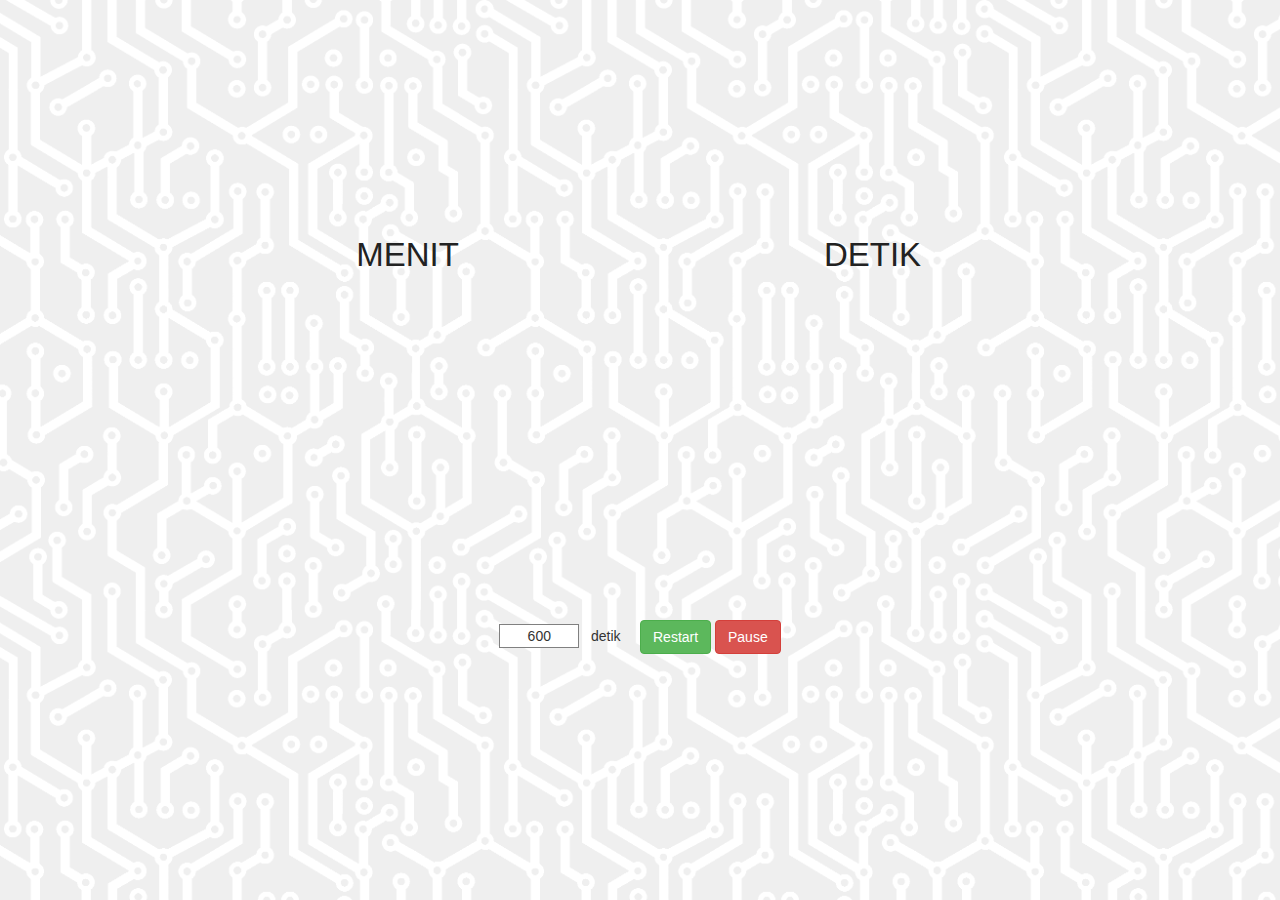
<file: semifinal/timer.html>
<!DOCTYPE html>
<html>
	<head>
		<title>Brilliant Competition 7</title>
		
		<script src="inc/jquery.js"></script>
		<link rel="stylesheet" href="inc/bootstrap.min.css"/>
		<script type="text/javascript" src="inc/bootstrap.min.js"></script>
		<link rel="stylesheet" href="inc/TimeCircles.css" />
		<script type="text/javascript" src="inc/TimeCircles.js"></script>
	</head>
	
	<style>
			
		body {
			font-family:"Titillium Web",Calibri,Arial,sans-serif;
			background-color:#efefef;
			background-image:url("inc/hex.png");
			background-size:500px auto;
		}
			
		.container {
			margin:75px auto;
			width:75%;
			text-align:center;
		}
	
		h1 {
		
		}
		
		#CountDownTimer {
			width:100%;
		}
		
		.controls {
			text-align:center;
			margin:10px auto;
		}
		
		#time {
			margin:0px;
			font-size:14px;
			width:80px;
			border:1px solid gray;
			text-align:center;
		}
		
	</style>
	
	
	<body>
	
		<div class="container">		
            <div id="CountDownTimer" data-timer="900"></div>		
		</div>
		
		<div class="controls">
			<input type="text" id="time" value="600">  &nbsp; detik &nbsp;&nbsp;&nbsp;
			<button class="btn btn-success startTimer">Restart</button>
            <button class="btn btn-danger stopTimer">Pause</button>
		</div>
	
	
		<script>
           
           var tc = $("#CountDownTimer").TimeCircles({ start:false, time: { Days: { show: false },Hours: { show: false }}, count_past_zero:false});
		   var currentstarttime = 0;
			
            $(".startTimer").click(function() {
				var time = $("#time").val();
				$("#CountDownTimer").data("timer",time);
				currentstarttime = time;
				
                $("#CountDownTimer").TimeCircles().restart();
            });
			var pauseresume = true;
            $(".stopTimer").click(function() {
				if(pauseresume){
					$(".stopTimer").html("Resume");
					$("#CountDownTimer").TimeCircles().stop();
					pauseresume = false;
				} else {
					$(".stopTimer").html("Pause");
					$("#CountDownTimer").TimeCircles().start();
					pauseresume = true;
				}
            });
		
			var lowa = new Audio("inc/440hz150.mp3");
			var higha = new Audio("inc/880hz150.mp3");
			var bell = new Audio("inc/bell.mp3");
			var alarm = new Audio("inc/alarm.mp3");
		
			tc.addListener(function(unit,value,total){
				if(total == Math.round(currentstarttime/2)){
					bell.play();
				}
				if((total <= 10) && (total>5)){
					lowa.play();
				}
				if((total <= 5) && (total>0)){
					higha.play();
				}
				if(total==0){
					alarm.play();
				}
			});

        </script>       
	
	
	</body>
</html>
</file>
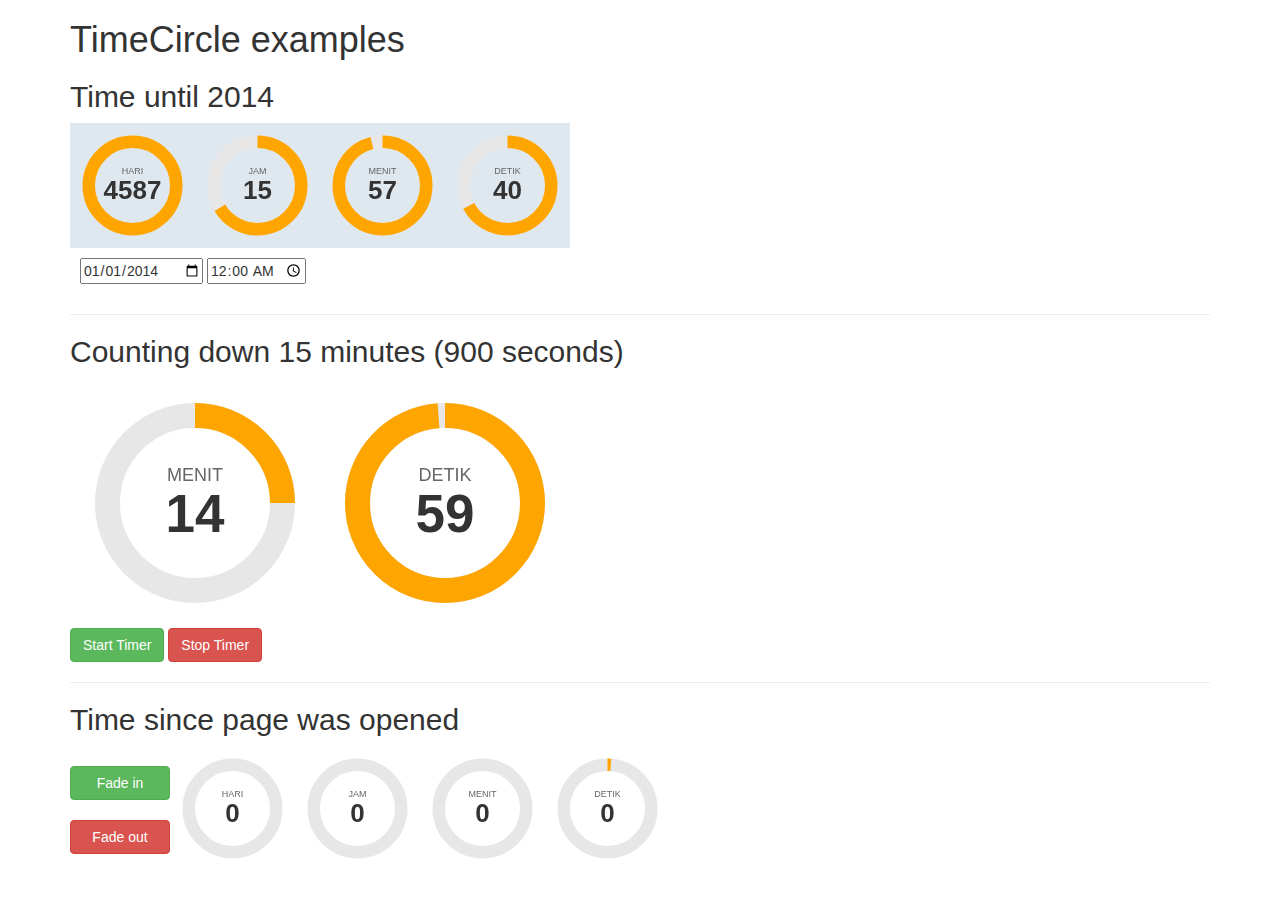
<file: timecircles/demo.html>
<!DOCTYPE HTML>
<html>
    <head>
        <script type="text/javascript" src="http://ajax.googleapis.com/ajax/libs/jquery/1.10.2/jquery.min.js"></script>
        <link rel="stylesheet" href="http://netdna.bootstrapcdn.com/bootstrap/3.0.0/css/bootstrap.min.css">
        <script type="text/javascript" src="inc/TimeCircles.js"></script>
        <link rel="stylesheet" href="inc/TimeCircles.css" />
    </head>
    <body>
        <div class="container">
            <h1>TimeCircle examples</h1>
            <h2>Time until 2014</h2>
            <div id="DateCountdown" data-date="2014-01-01 00:00:00" style="width: 500px; height: 125px; padding: 0px; box-sizing: border-box; background-color: #E0E8EF"></div>
            <div style="padding: 10px;">
                <input type="date" id="date" value="2014-01-01">
                <input type="time" id="time" value="00:00">
            </div>
            <hr>
            <h2>Counting down 15 minutes (900 seconds)</h2>
            <div id="CountDownTimer" data-timer="900" style="width: 1000px; height: 250px;"></div>
            <button class="btn btn-success startTimer">Start Timer</button>
            <button class="btn btn-danger stopTimer">Stop Timer</button>
            <hr>
            <h2>Time since page was opened</h2>
            <div>
                <div style="float: left; width: 100px;">
                    <br>
                    <button class="btn btn-success btn-block fadeIn">Fade in</button><br>
                    <button class="btn btn-danger btn-block fadeOut">Fade out</button>
                </div>
                <div id="PageOpenTimer" style="width: 500px; height: 125px; float: left"></div>
            </div>
        </div>
        <script>
            $("#DateCountdown").TimeCircles();
            $("#CountDownTimer").TimeCircles({ time: { Days: { show: false }, Hours: { show: false } }});
            $("#PageOpenTimer").TimeCircles();
            
            var updateTime = function(){
                var date = $("#date").val();
                var time = $("#time").val();
                var datetime = date + ' ' + time + ':00';
                $("#DateCountdown").data('date', datetime).TimeCircles().start();
            }
            $("#date").change(updateTime).keyup(updateTime);
            $("#time").change(updateTime).keyup(updateTime);
            
            // Start and stop are methods applied on the public TimeCircles instance
            $(".startTimer").click(function() {
                $("#CountDownTimer").TimeCircles().start();
            });
            $(".stopTimer").click(function() {
                $("#CountDownTimer").TimeCircles().stop();
            });

            // Fade in and fade out are examples of how chaining can be done with TimeCircles
            $(".fadeIn").click(function() {
                $("#PageOpenTimer").fadeIn();
            });
            $(".fadeOut").click(function() {
                $("#PageOpenTimer").fadeOut();
            });

        </script>       
    </body>
</html>
</file>
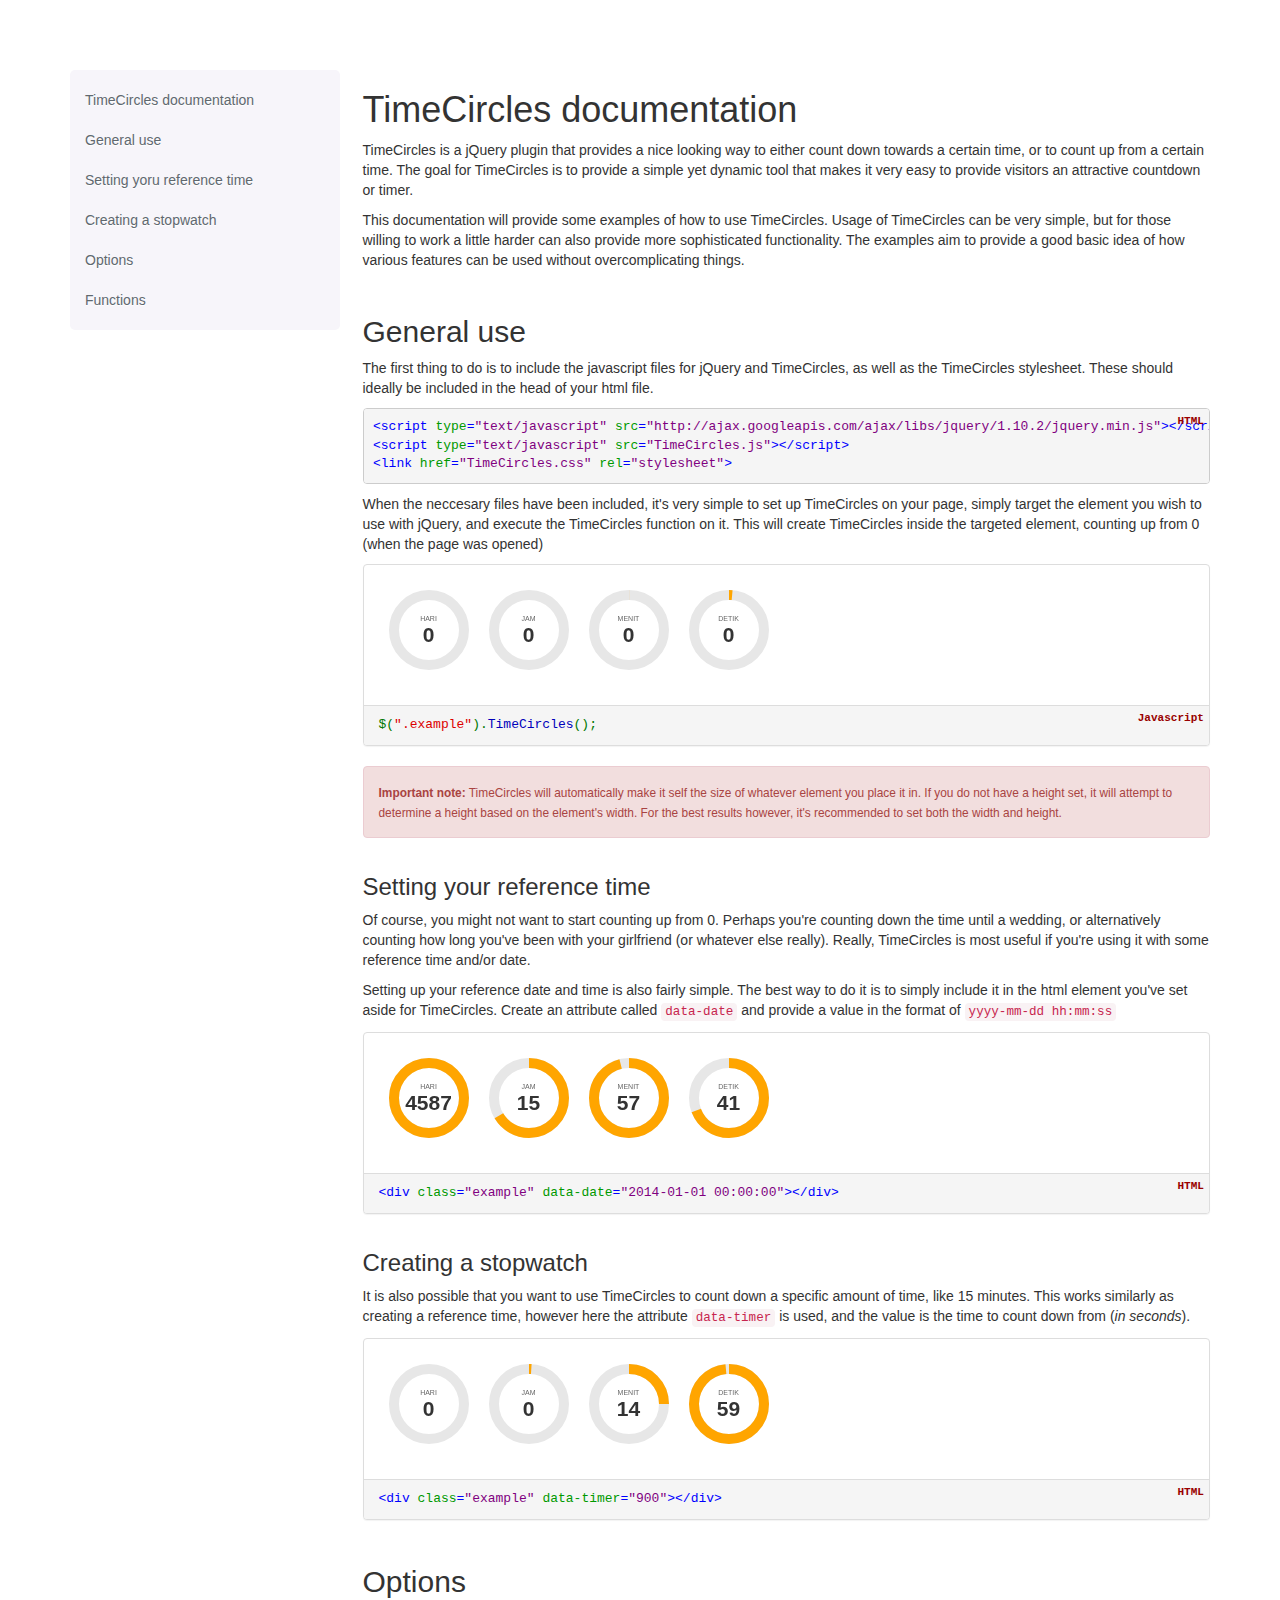
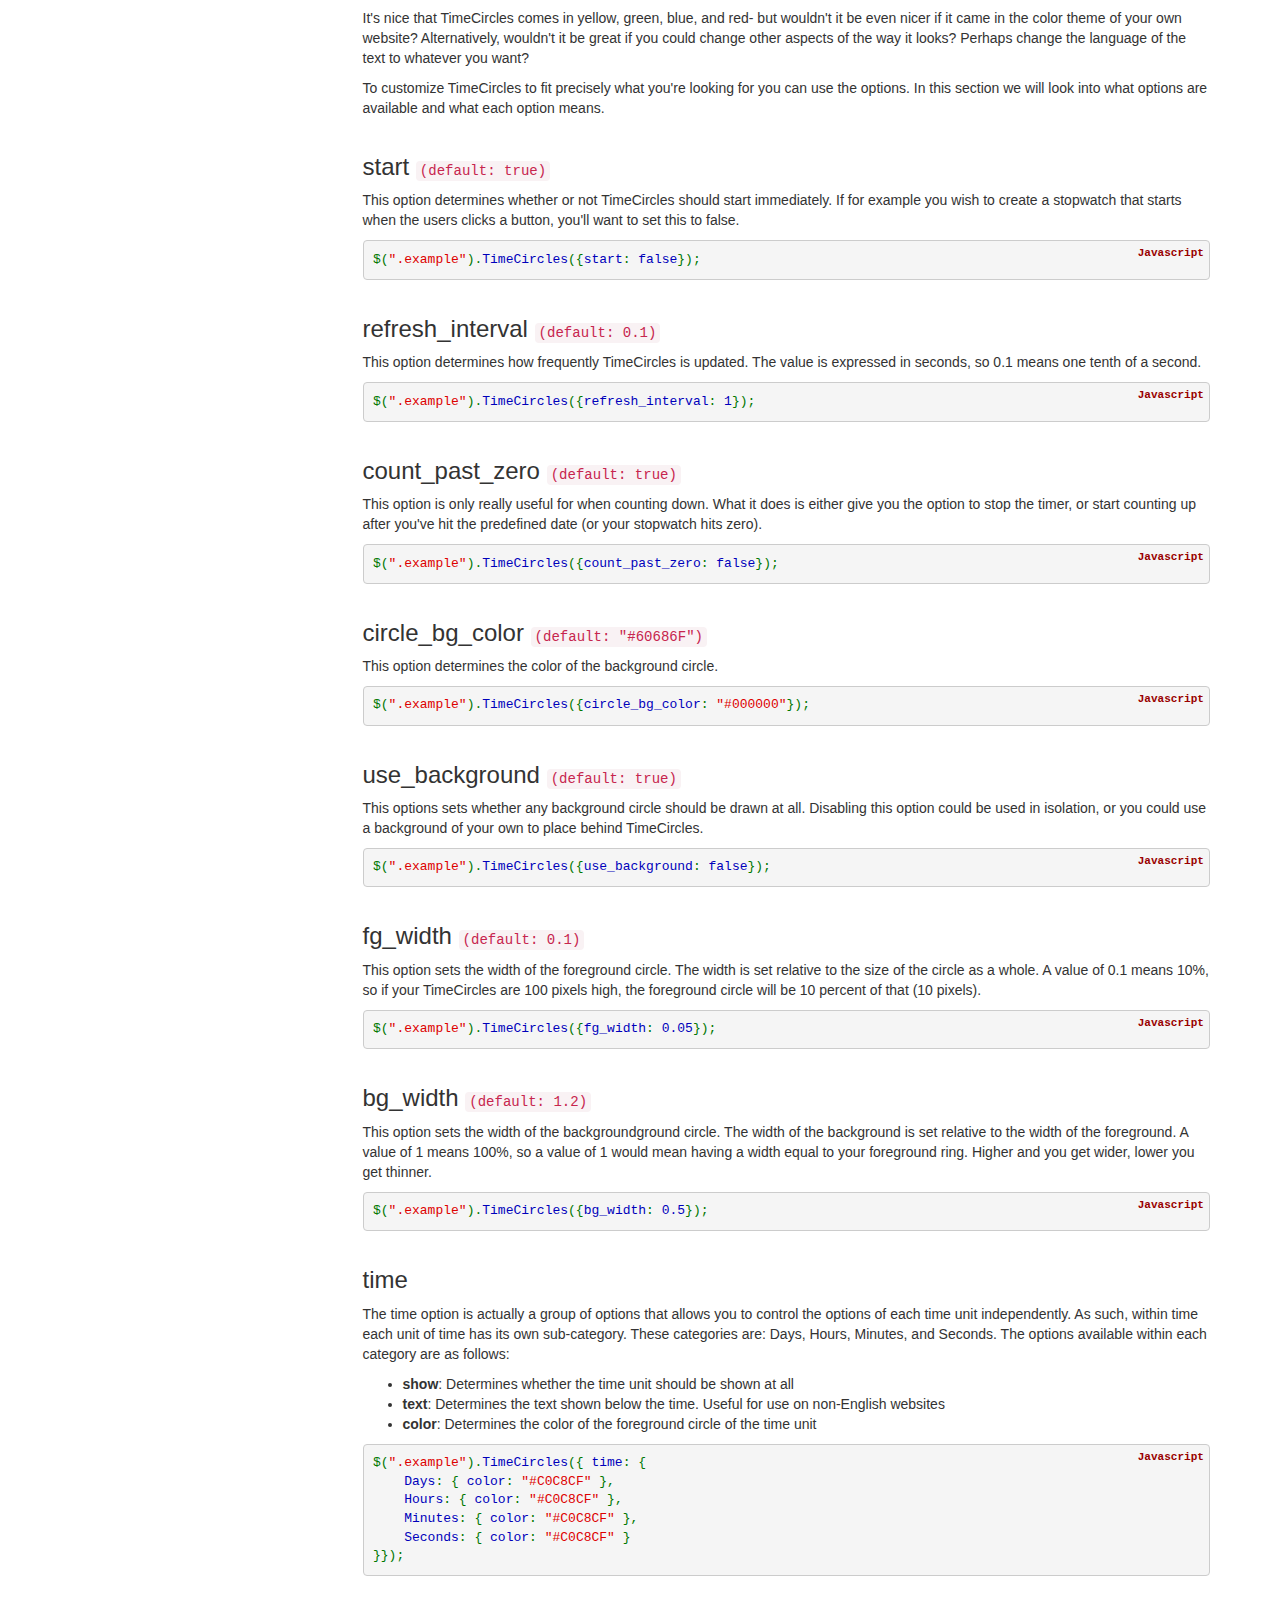
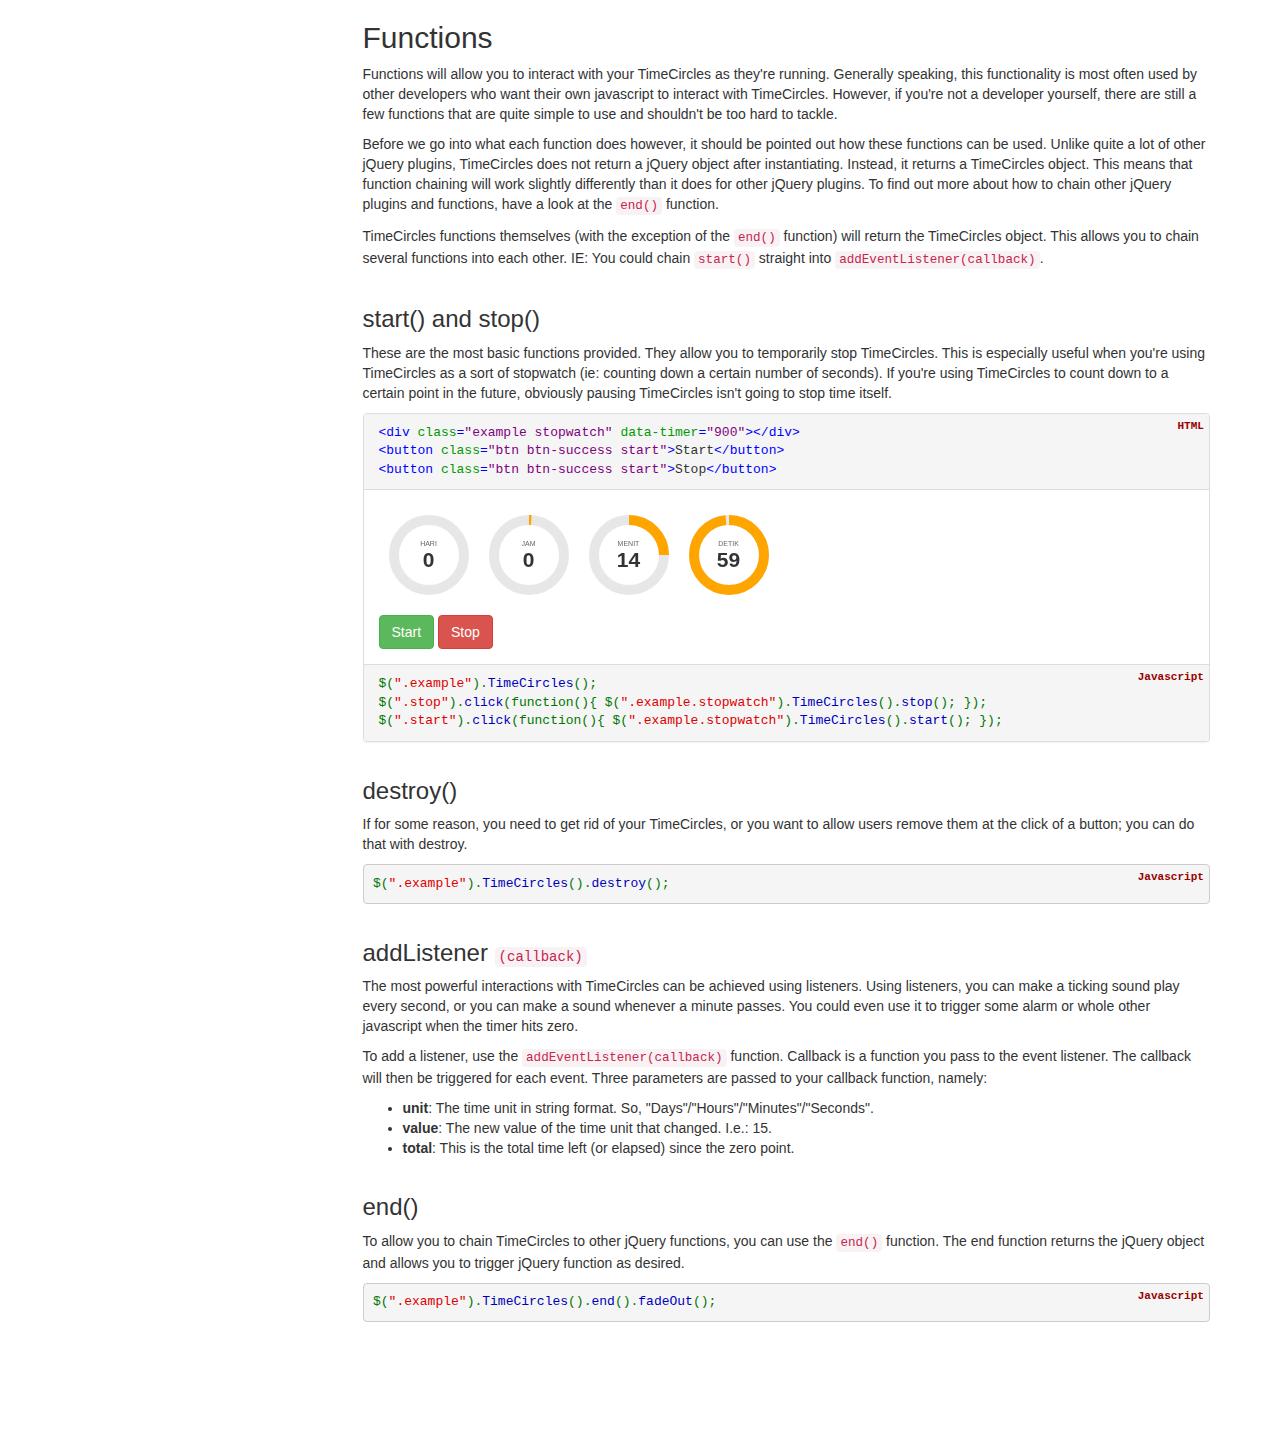
<file: timecircles/readme.html>
<!DOCTYPE html>
<html lang="en">
    <head>
        <title>TimeCircles Readme / documentation</title>
        <meta http-equiv="Content-Type" content="text/html; charset=UTF-8">
        <meta name="viewport" content="width=device-width, initial-scale=1.0">
        <link rel="stylesheet" href="http://netdna.bootstrapcdn.com/bootstrap/3.0.0/css/bootstrap.min.css">
        <link href="inc/TimeCircles.css" rel="stylesheet">
        <link href="inc/readme.css" rel="stylesheet">
        <script type="text/javascript" src="http://ajax.googleapis.com/ajax/libs/jquery/1.10.2/jquery.min.js"></script>
        <script type="text/javascript" src="http://netdna.bootstrapcdn.com/bootstrap/3.0.0/js/bootstrap.min.js"></script>
        <script type="text/javascript" src="inc/TimeCircles.js"></script>
        <script type="text/javascript">
            $(function() {
                $(".example").TimeCircles();
                
                $(".stop").click(function(){
                    $(".example.stopwatch").TimeCircles().stop();
                });
                $(".start").click(function(){
                    $(".example.stopwatch").TimeCircles().start();
                });
                $('body').scrollspy({ target: '#sideNav' });
            });
        </script>
    </head>
    <body data-spy="scroll" data-target="#sideNav">
        <div class="container">
            <div class="row show-grid" style="padding-top: 70px;">
                <div class="col-lg-3">
                    <div class="bs-sidebar affix" id="sideNav" style="width: 270px;">
                        <ul class="nav bs-sidenav" style="padding-top: 10px;padding-bottom: 10px;text-shadow: 0 1px 0 #fff;background-color: #f7f5fa;border-radius: 5px;">
                            <li><a href="#Documentation">TimeCircles documentation</a></li>
                            <li><a href="#GeneralUse">General use</a></li>
                            <li><a href="#ReferenceTime">Setting yoru reference time</a></li>
                            <li><a href="#StopWatch">Creating a stopwatch</a></li>
                            <li>
                                <a href="#Options">Options</a>
                                <ul>
                                    <li><a href="#opt_start">Start</a></li>
                                    <li><a href="#opt_refresh_interval">Refresh interval</a></li>
                                    <li><a href="#opt_count_past_zero">Count past zero</a></li>
                                    <li><a href="#opt_circle_bg_color">Background color</a></li>
                                    <li><a href="#opt_use_background">Use background</a></li>
                                    <li><a href="#opt_fg_width">Foreground width</a></li>
                                    <li><a href="#opt_bg_width">Background width</a></li>
                                    <li><a href="#opt_time">Time</a></li>
                                </ul>
                            </li>
                            <li>
                                <a href="#Functions">Functions</a>
                                <ul>
                                    <li><a href="#func_start_stop">Start and stop</a></li>
                                    <li><a href="#func_destroy">Destroy</a></li>
                                    <li><a href="#func_addListener">Event Listeners</a></li>
                                    <li><a href="#func_end">End</a></li>
                                </ul>
                            </li>
                        </ul>
                    </div>
                </div>
                <div class="col-lg-9">
                    <h1 id="Documentation">TimeCircles documentation</h1>
                    <p>
                        TimeCircles is a jQuery plugin that provides a nice looking way to either count down towards a certain time, or to count up from a certain time.
                        The goal for TimeCircles is to provide a simple yet dynamic tool that makes it very easy to provide visitors an attractive countdown or timer.
                    </p>
                    <p>
                        This documentation will provide some examples of how to use TimeCircles.
                        Usage of TimeCircles can be very simple, but for those willing to work a little harder can also provide more sophisticated functionality.
                        The examples aim to provide a good basic idea of how various features can be used without overcomplicating things.
                    </p>
                    <h2 id="GeneralUse">General use</h2>
                    <p>
                        The first thing to do is to include the javascript files for jQuery and TimeCircles, as well as the TimeCircles stylesheet.
                        These should ideally be included in the head of your html file.
                    </p>
                    <pre>
<small class="codeType">HTML</small><font color="0000FF">&lt;<font color="0000FF">script</font> <font color="009900">type<font color="0000FF">=</font><font color="800080">&quot;text/javascript&quot;</font> src<font color="0000FF">=</font><font color="800080">&quot;http://ajax.googleapis.com/ajax/libs/jquery/1.10.2/jquery.min.js&quot;</font></font>&gt;</font><font color="0000FF">&lt;/<font color="0000FF">script</font>&gt;</font>
<font color="0000FF">&lt;<font color="0000FF">script</font> <font color="009900">type<font color="0000FF">=</font><font color="800080">&quot;text/javascript&quot;</font> src<font color="0000FF">=</font><font color="800080">&quot;TimeCircles.js&quot;</font></font>&gt;</font><font color="0000FF">&lt;/<font color="0000FF">script</font>&gt;</font>
<font color="0000FF">&lt;<font color="0000FF">link</font> <font color="009900">href<font color="0000FF">=</font><font color="800080">&quot;TimeCircles.css&quot;</font> rel<font color="0000FF">=</font><font color="800080">&quot;stylesheet&quot;</font></font>&gt;</font>                    </pre>
                    <p>
                        When the neccesary files have been included, it's very simple to set up TimeCircles on your page, simply target the element you wish to use with jQuery,
                        and execute the TimeCircles function on it. This will create TimeCircles inside the targeted element, counting up from 0 (when the page was opened)
                    </p>
                    <div class="panel panel-default">
                        <div class="panel-body">
                            <div class="example"></div>
                        </div>
                        <div class="panel-footer code"><small class="codeType">Javascript</small></span><span style="color: #007700">$(</span><span style="color: #DD0000">".example"</span><span style="color: #007700">).</span><span style="color: #0000BB">TimeCircles</span><span style="color: #007700">();&nbsp;</span><span style="color: #0000BB"></div>
                    </div>
                    <div class="alert alert-danger small-text">
                        <small>
                            <strong>Important note:</strong>
                            TimeCircles will automatically make it self the size of whatever element you place it in.
                            If you do not have a height set, it will attempt to determine a height based on the element's width.
                            For the best results however, it's recommended to set both the width and height.
                        </small>
                    </div>
                    <h3 id="ReferenceTime">Setting your reference time</h3>
                    <p>
                        Of course, you might not want to start counting up from 0. Perhaps you're counting down the time until a wedding,
                        or alternatively counting how long you've been with your girlfriend (or whatever else really).
                        Really, TimeCircles is most useful if you're using it with some reference time and/or date.
                    </p>
                    <p>
                        Setting up your reference date and time is also fairly simple.
                        The best way to do it is to simply include it in the html element you've set aside for TimeCircles.
                        Create an attribute called <code>data-date</code> and provide a value in the format of <code>yyyy-mm-dd hh:mm:ss</code>
                    </p>
                    <div class="panel panel-default">
                        <div class="panel-body">
                            <div class="example" data-date="2014-01-01 00:00:00"></div>
                        </div>
                        <div class="panel-footer code"><small class="codeType">HTML</small><font color="0000FF">&lt;<font color="0000FF">div</font> <font color="009900">class<font color="0000FF">=</font><font color="800080">&quot;example&quot;</font> data-date<font color="0000FF">=</font><font color="800080">&quot;2014-01-01 00:00:00&quot;</font></font>&gt;</font><font color="0000FF">&lt;/<font color="0000FF">div</font>&gt;</font></div>
                    </div>                    
                    <h3 id="StopWatch">Creating a stopwatch</h3>
                    <p>
                        It is also possible that you want to use TimeCircles to count down a specific amount of time, like 15 minutes.
                        This works similarly as creating a reference time, however here the attribute <code>data-timer</code> is used,
                        and the value is the time to count down from (<em>in seconds</em>).
                    </p>
                    <div class="panel panel-default">
                        <div class="panel-body">
                            <div class="example" data-timer="900"></div>
                        </div>
                        <div class="panel-footer code"><small class="codeType">HTML</small><font color="0000FF">&lt;<font color="0000FF">div</font> <font color="009900">class<font color="0000FF">=</font><font color="800080">&quot;example&quot;</font> data-timer<font color="0000FF">=</font><font color="800080">&quot;900&quot;</font></font>&gt;</font><font color="0000FF">&lt;/<font color="0000FF">div</font>&gt;</font></div>
                    </div>                    
                    <h2 id="Options">Options</h2>
                    <p>
                        It's nice that TimeCircles comes in yellow, green, blue, and red- but wouldn't it be even nicer if it came in the color theme of your own website?
                        Alternatively, wouldn't it be great if you could change other aspects of the way it looks? Perhaps change the language of the text to whatever you want?
                    </p>
                    <p>
                        To customize TimeCircles to fit precisely what you're looking for you can use the options. In this section we will look into what options are available and what each option means.
                    </p>
                    <h3 id="opt_start">start <small><code>(default: true)</code></small></h3>
                    <p>
                        This option determines whether or not TimeCircles should start immediately.
                        If for example you wish to create a stopwatch that starts when the users clicks a button, you'll want to set this to false.
                    </p>
                    <pre><small class="codeType">Javascript</small></span><span style="color: #007700">$(</span><span style="color: #DD0000">".example"</span><span style="color: #007700">).</span><span style="color: #0000BB">TimeCircles</span><span style="color: #007700">({</span><span style="color: #0000BB">start</span><span style="color: #007700">:&nbsp;</span><span style="color: #0000BB">false</span><span style="color: #007700">});&nbsp;</span><span style="color: #0000BB"></pre>
                    <h3 id="opt_refresh_interval">refresh_interval <small><code>(default: 0.1)</code></small></h3>
                    <p>
                        This option determines how frequently TimeCircles is updated. The value is expressed in seconds, so 0.1 means one tenth of a second.
                    </p>
                    <pre><small class="codeType">Javascript</small></span><span style="color: #007700">$(</span><span style="color: #DD0000">".example"</span><span style="color: #007700">).</span><span style="color: #0000BB">TimeCircles</span><span style="color: #007700">({</span><span style="color: #0000BB">refresh_interval</span><span style="color: #007700">:&nbsp;</span><span style="color: #0000BB">1</span><span style="color: #007700">});&nbsp;</span><span style="color: #0000BB"></pre>
                    <h3 id="opt_count_past_zero">count_past_zero <small><code>(default: true)</code></small></h3>
                    <p>
                        This option is only really useful for when counting down.
                        What it does is either give you the option to stop the timer,
                        or start counting up after you've hit the predefined date (or your stopwatch hits zero).
                    </p>
                    <pre><small class="codeType">Javascript</small></span><span style="color: #007700">$(</span><span style="color: #DD0000">".example"</span><span style="color: #007700">).</span><span style="color: #0000BB">TimeCircles</span><span style="color: #007700">({</span><span style="color: #0000BB">count_past_zero</span><span style="color: #007700">:&nbsp;</span><span style="color: #0000BB">false</span><span style="color: #007700">});&nbsp;</span><span style="color: #0000BB"></pre>
                    <h3 id="opt_circle_bg_color">circle_bg_color <small><code>(default: &quot;#60686F&quot;)</code></small></h3>
                    <p>
                        This option determines the color of the background circle.
                    </p>
                    <pre><small class="codeType">Javascript</small></span><span style="color: #007700">$(</span><span style="color: #DD0000">".example"</span><span style="color: #007700">).</span><span style="color: #0000BB">TimeCircles</span><span style="color: #007700">({</span><span style="color: #0000BB">circle_bg_color</span><span style="color: #007700">:&nbsp;</span><span style="color: #DD0000">"#000000"</span><span style="color: #007700">});&nbsp;</span><span style="color: #0000BB"></pre>
                    <h3 id="opt_use_background">use_background <small><code>(default: true)</code></small></h3>
                    <p>
                        This options sets whether any background circle should be drawn at all.
                        Disabling this option could be used in isolation, or you could use a background of your own to place behind TimeCircles.
                    </p>
                    <pre><small class="codeType">Javascript</small></span><span style="color: #007700">$(</span><span style="color: #DD0000">".example"</span><span style="color: #007700">).</span><span style="color: #0000BB">TimeCircles</span><span style="color: #007700">({</span><span style="color: #0000BB">use_background</span><span style="color: #007700">:&nbsp;</span><span style="color: #0000BB">false</span><span style="color: #007700">});&nbsp;</span><span style="color: #0000BB"></pre>
                    <h3 id="opt_fg_width">fg_width <small><code>(default: 0.1)</code></small></h3>
                    <p>
                        This option sets the width of the foreground circle. The width is set relative to the size of the circle as a whole.
                        A value of 0.1 means 10%, so if your TimeCircles are 100 pixels high, the foreground circle will be 10 percent of that (10 pixels).
                    </p>
                    <pre><small class="codeType">Javascript</small></span><span style="color: #007700">$(</span><span style="color: #DD0000">".example"</span><span style="color: #007700">).</span><span style="color: #0000BB">TimeCircles</span><span style="color: #007700">({</span><span style="color: #0000BB">fg_width</span><span style="color: #007700">:&nbsp;</span><span style="color: #0000BB">0.05</span><span style="color: #007700">});&nbsp;</span><span style="color: #0000BB"></pre>
                    <h3 id="opt_bg_width">bg_width <small><code>(default: 1.2)</code></small></h3>
                    <p>
                        This option sets the width of the backgroundground circle. The width of the background is set relative to the width of the foreground.
                        A value of 1 means 100%, so a value of 1 would mean having a width equal to your foreground ring. Higher and you get wider, lower you get thinner.
                    </p>
                    <pre><small class="codeType">Javascript</small></span><span style="color: #007700">$(</span><span style="color: #DD0000">".example"</span><span style="color: #007700">).</span><span style="color: #0000BB">TimeCircles</span><span style="color: #007700">({</span><span style="color: #0000BB">bg_width</span><span style="color: #007700">:&nbsp;</span><span style="color: #0000BB">0.5</span><span style="color: #007700">});&nbsp;</span><span style="color: #0000BB"></pre>
                    <h3 id="opt_time">time</h3>
                    <p>
                        The time option is actually a group of options that allows you to control the options of each time unit independently.
                        As such, within time each unit of time has its own sub-category. These categories are: Days, Hours, Minutes, and Seconds.
                        The options available within each category are as follows:
                    </p>
                    <ul>
                        <li><strong>show</strong>: Determines whether the time unit should be shown at all</li>
                        <li><strong>text</strong>: Determines the text shown below the time. Useful for use on non-English websites</li>
                        <li><strong>color</strong>: Determines the color of the foreground circle of the time unit</li>
                    </ul>
                    <pre><small class="codeType">Javascript</small></span><span style="color: #007700">$(</span><span style="color: #DD0000">".example"</span><span style="color: #007700">).</span><span style="color: #0000BB">TimeCircles</span><span style="color: #007700">({&nbsp;</span><span style="color: #0000BB">time</span><span style="color: #007700">:&nbsp;{
&nbsp;&nbsp;&nbsp;&nbsp;</span><span style="color: #0000BB">Days</span><span style="color: #007700">:&nbsp;{&nbsp;</span><span style="color: #0000BB">color</span><span style="color: #007700">:&nbsp;</span><span style="color: #DD0000">"#C0C8CF"&nbsp;</span><span style="color: #007700">},
&nbsp;&nbsp;&nbsp;&nbsp;</span><span style="color: #0000BB">Hours</span><span style="color: #007700">:&nbsp;{&nbsp;</span><span style="color: #0000BB">color</span><span style="color: #007700">:&nbsp;</span><span style="color: #DD0000">"#C0C8CF"&nbsp;</span><span style="color: #007700">},
&nbsp;&nbsp;&nbsp;&nbsp;</span><span style="color: #0000BB">Minutes</span><span style="color: #007700">:&nbsp;{&nbsp;</span><span style="color: #0000BB">color</span><span style="color: #007700">:&nbsp;</span><span style="color: #DD0000">"#C0C8CF"&nbsp;</span><span style="color: #007700">},
&nbsp;&nbsp;&nbsp;&nbsp;</span><span style="color: #0000BB">Seconds</span><span style="color: #007700">:&nbsp;{&nbsp;</span><span style="color: #0000BB">color</span><span style="color: #007700">:&nbsp;</span><span style="color: #DD0000">"#C0C8CF"&nbsp;</span><span style="color: #007700">}
}});&nbsp;</span><span style="color: #0000BB"></pre>
                    <h2 id="Functions">Functions</h2>
                    <p>
                        Functions will allow you to interact with your TimeCircles as they're running.
                        Generally speaking, this functionality is most often used by other developers who want their own javascript to interact with TimeCircles.
                        However, if you're not a developer yourself, there are still a few functions that are quite simple to use and shouldn't be too hard to tackle.
                    </p>
                    <p>
                        Before we go into what each function does however, it should be pointed out how these functions can be used.
                        Unlike quite a lot of other jQuery plugins, TimeCircles does not return a jQuery object after instantiating. Instead, it returns a TimeCircles object.
                        This means that function chaining will work slightly differently than it does for other jQuery plugins.
                        To find out more about how to chain other jQuery plugins and functions, have a look at the <code>end()</code> function.
                    </p>
                    <p>
                        TimeCircles functions themselves (with the exception of the <code>end()</code> function) will return the TimeCircles object.
                        This allows you to chain several functions into each other. IE: You could chain <code>start()</code> straight into <code>addEventListener(callback)</code>.
                    </p>
                    <h3 id="func_start_stop">start() and stop()</h3>
                    <p>
                        These are the most basic functions provided. They allow you to temporarily stop TimeCircles.
                        This is especially useful when you're using TimeCircles as a sort of stopwatch (ie: counting down a certain number of seconds).
                        If you're using TimeCircles to count down to a certain point in the future, obviously pausing TimeCircles isn't going to stop time itself.
                    </p>
                    <div class="panel panel-default">
                        <div class="panel-heading code"><small class="codeType">HTML</small><font color="0000FF">&lt;<font color="0000FF">div</font> <font color="009900">class<font color="0000FF">=</font><font color="800080">&quot;example stopwatch&quot;</font> data-timer<font color="0000FF">=</font><font color="800080">&quot;900&quot;</font></font>&gt;</font><font color="0000FF">&lt;/<font color="0000FF">div</font>&gt;</font>
<font color="0000FF">&lt;<font color="0000FF">button</font> <font color="009900">class<font color="0000FF">=</font><font color="800080">&quot;btn btn-success start&quot;</font></font>&gt;</font>Start<font color="0000FF">&lt;/<font color="0000FF">button</font>&gt;</font>
<font color="0000FF">&lt;<font color="0000FF">button</font> <font color="009900">class<font color="0000FF">=</font><font color="800080">&quot;btn btn-success start&quot;</font></font>&gt;</font>Stop<font color="0000FF">&lt;/<font color="0000FF">button</font>&gt;</font></div>
                        <div class="panel-body">
                            <div class="example stopwatch" data-timer="900"></div>
                            <button class="btn btn-success btn-small start">Start</button>
                            <button class="btn btn-danger btn-small stop">Stop</button>
                        </div>
                        <div class="panel-footer code"><small class="codeType">Javascript</small></span><span style="color: #007700">$(</span><span style="color: #DD0000">".example"</span><span style="color: #007700">).</span><span style="color: #0000BB">TimeCircles</span><span style="color: #007700">();
$(</span><span style="color: #DD0000">".stop"</span><span style="color: #007700">).</span><span style="color: #0000BB">click</span><span style="color: #007700">(function(){&nbsp;$(</span><span style="color: #DD0000">".example.stopwatch"</span><span style="color: #007700">).</span><span style="color: #0000BB">TimeCircles</span><span style="color: #007700">().</span><span style="color: #0000BB">stop</span><span style="color: #007700">();&nbsp;});
$(</span><span style="color: #DD0000">".start"</span><span style="color: #007700">).</span><span style="color: #0000BB">click</span><span style="color: #007700">(function(){&nbsp;$(</span><span style="color: #DD0000">".example.stopwatch"</span><span style="color: #007700">).</span><span style="color: #0000BB">TimeCircles</span><span style="color: #007700">().</span><span style="color: #0000BB">start</span><span style="color: #007700">();&nbsp;});&nbsp;</span><span style="color: #0000BB"></div>
                    </div>
                    <h3 id="func_destroy">destroy()</h3>
                    <p>
                        If for some reason, you need to get rid of your TimeCircles, or you want to allow users remove them at the click of a button; you can do that with destroy.
                    </p>
                    <pre><small class="codeType">Javascript</small></span><span style="color: #007700">$(</span><span style="color: #DD0000">".example"</span><span style="color: #007700">).</span><span style="color: #0000BB">TimeCircles</span><span style="color: #007700">().</span><span style="color: #0000BB">destroy</span><span style="color: #007700">();&nbsp;</span><span style="color: #0000BB"></pre>
                    <h3 id="func_addListener">addListener <small><code>(callback)</code></small></h3>
                    <p>
                        The most powerful interactions with TimeCircles can be achieved using listeners.
                        Using listeners, you can make a ticking sound play every second, or you can make a sound whenever a minute passes.
                        You could even use it to trigger some alarm or whole other javascript when the timer hits zero.
                    </p>
                    <p>
                        To add a listener, use the <code>addEventListener(callback)</code> function.
                        Callback is a function you pass to the event listener. The callback will then be triggered for each event.
                        Three parameters are passed to your callback function, namely:
                    </p>
                    <ul>
                        <li><strong>unit</strong>: The time unit in string format. So, "Days"/"Hours"/"Minutes"/"Seconds".</li>
                        <li><strong>value</strong>: The new value of the time unit that changed. I.e.: 15.</li>
                        <li><strong>total</strong>: This is the total time left (or elapsed) since the zero point.</li>
                    </ul>
                    <h3 id="func_end">end()</h3>
                    <p>
                        To allow you to chain TimeCircles to other jQuery functions, you can use the <code>end()</code> function.
                        The end function returns the jQuery object and allows you to trigger jQuery function as desired.
                    </p>
                    <pre><small class="codeType">Javascript</small></span><span style="color: #007700">$(</span><span style="color: #DD0000">".example"</span><span style="color: #007700">).</span><span style="color: #0000BB">TimeCircles</span><span style="color: #007700">().</span><span style="color: #0000BB">end</span><span style="color: #007700">().</span><span style="color: #0000BB">fadeOut</span><span style="color: #007700">();&nbsp;</span><span style="color: #0000BB"></pre>
                    <p>&nbsp;</p><p>&nbsp;</p><p>&nbsp;</p><p>&nbsp;</p>
                </div>
            </div>
        </div>
    </body>
</html>
</file>
<file: semifinal/inc/TimeCircles.css>
/**
 *	This element is created inside your target element
 *	It is used so that your own element will not need to be altered
 **/
.time_circles {
    position: relative;
    width: 100%;
    height: 100%;
}

/**
 *	This is all the elements used to house all text used
 * in time circles
 **/
.time_circles > div {
    position: absolute;
    text-align: center;
}

/**
 *	Titles (Days, Hours, etc)
 **/
.time_circles > div > h4 {
    margin: 0px;
    padding: 0px;
    text-align: center;
    text-transform: uppercase;
    font-family: inherit;
	color:#222;
}

/**
 *	Time numbers, ie: 12
 **/
.time_circles > div > span {
    display: block;
    width: 100%;
    text-align: center;
    font-family: inherit;
    font-size: 300%;
    margin-top: 0.4em;
    font-weight: bold;
}
</file>
<file: timecircles/inc/TimeCircles.css>
/**
 *	This element is created inside your target element
 *	It is used so that your own element will not need to be altered
 **/
.time_circles {
    position: relative;
    width: 100%;
    height: 100%;
}

/**
 *	This is all the elements used to house all text used
 * in time circles
 **/
.time_circles > div {
    position: absolute;
    text-align: center;
}

/**
 *	Titles (Days, Hours, etc)
 **/
.time_circles > div > h4 {
    margin: 0px;
    padding: 0px;
    text-align: center;
    text-transform: uppercase;
    font-family: inherit;
	color:#666;
}

/**
 *	Time numbers, ie: 12
 **/
.time_circles > div > span {
    display: block;
    width: 100%;
    text-align: center;
    font-family: inherit;
    font-size: 300%;
    margin-top: 0.4em;
    font-weight: bold;
}
</file>
<file: timecircles/inc/readme.css>
.example {
    width: 400px;
    height: 100px;
    margin-bottom: 10px;
}
small.codeType {
    position: absolute;
    top: 5px;
    right: 5px;
    font-weight: bold;
    color: #900;
}
h2,h3 {
    margin-top: 1.5em;
}

pre {
    position: relative;
}
.code {
    position: relative;
    font-family: Monaco,Menlo,Consolas,"Courier New",monospace;
    font-size: 13px;
    line-height: 1.428571429;
    color: #000;
    white-space: pre-line;
}

.nav li {
    list-style: none;
}
.nav li a {
    color: #60686F;
    display: block;
}
.nav li a:hover {
    text-decoration: none;
    background-color: rgb(238, 238, 238);
}
.nav li.active > a {
    border-right: solid #C0C8CF 2px;
    font-weight: bold;
}


.nav li.active {
}

.nav li ul {
    display: none;
}

.nav li.active ul {
    display: block;
}
</file>
